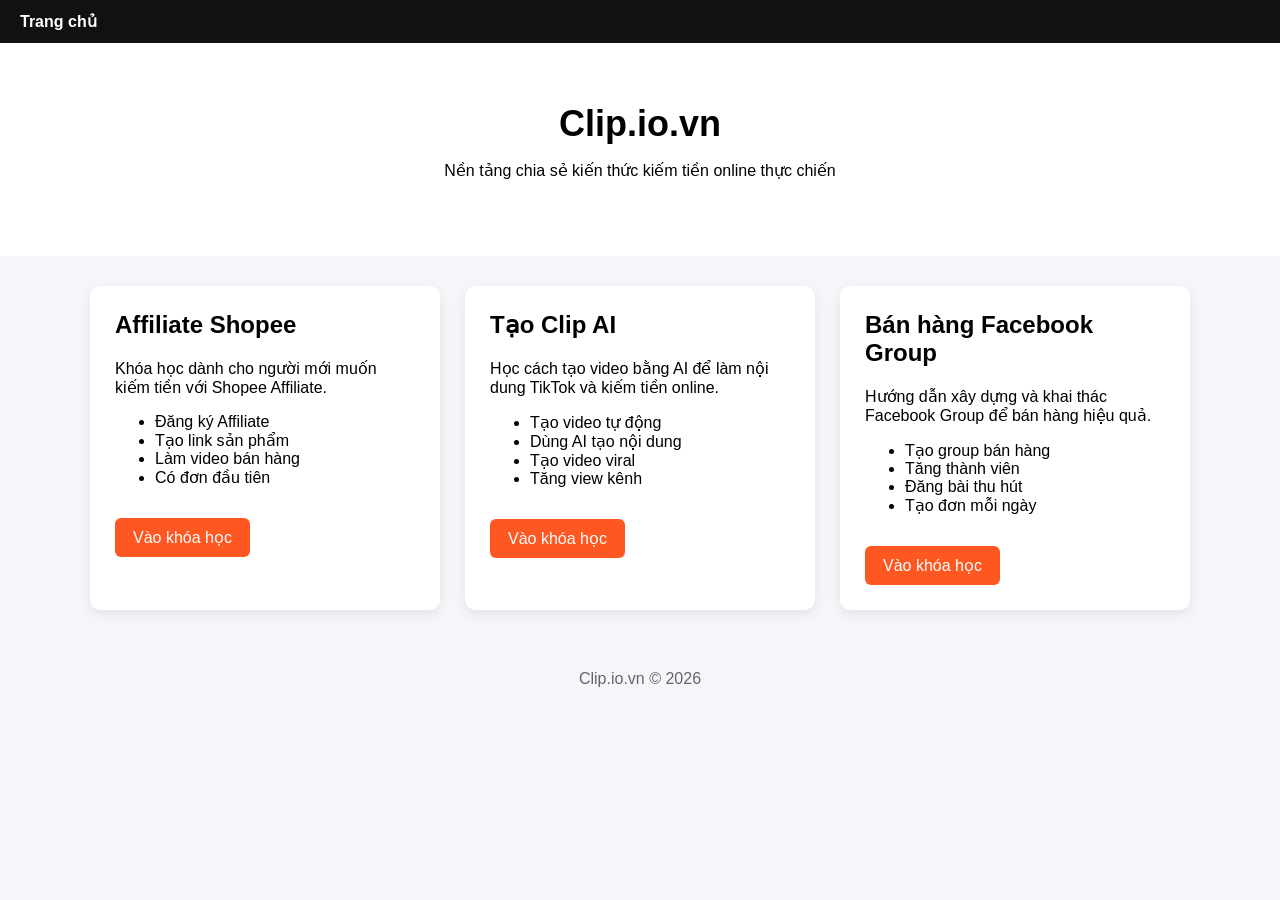
<file: index.html>
<!DOCTYPE html>
<html lang="vi">
<head>
<meta charset="UTF-8">
<title>Clip.io.vn - Học kiếm tiền Online</title>

<style>

body{
font-family: Arial, sans-serif;
margin:0;
background:#f5f6fa;
}

.topbar{
background:#111;
padding:12px 20px;
}

.topbar a{
color:white;
text-decoration:none;
margin-right:20px;
font-weight:bold;
}

.header{
text-align:center;
padding:60px 20px;
background:white;
}

.header h1{
margin:0;
font-size:36px;
}

.container{
max-width:1100px;
margin:auto;
padding:30px;
}

.grid{
display:grid;
grid-template-columns:repeat(auto-fit,minmax(280px,1fr));
gap:25px;
}

.card{
background:white;
padding:25px;
border-radius:10px;
box-shadow:0 4px 12px rgba(0,0,0,0.08);
}

.card h2{
margin-top:0;
}

.btn{
display:inline-block;
margin-top:15px;
padding:10px 18px;
background:#ff5722;
color:white;
text-decoration:none;
border-radius:6px;
}

.btn:hover{
background:#e64a19;
}

.footer{
text-align:center;
padding:30px;
color:#666;
}

</style>

</head>

<body>

<div class="topbar">
<a href="/">Trang chủ</a>
</div>

<div class="header">
<h1>Clip.io.vn</h1>
<p>Nền tảng chia sẻ kiến thức kiếm tiền online thực chiến</p>
</div>

<div class="container">

<div class="grid">

<div class="card">
<h2>Affiliate Shopee</h2>

<p>
Khóa học dành cho người mới muốn kiếm tiền với Shopee Affiliate.
</p>

<ul>
<li>Đăng ký Affiliate</li>
<li>Tạo link sản phẩm</li>
<li>Làm video bán hàng</li>
<li>Có đơn đầu tiên</li>
</ul>

<a class="btn" href="/aff-shopee/">
Vào khóa học
</a>

</div>


<div class="card">
<h2>Tạo Clip AI</h2>

<p>
Học cách tạo video bằng AI để làm nội dung TikTok và kiếm tiền online.
</p>

<ul>
<li>Tạo video tự động</li>
<li>Dùng AI tạo nội dung</li>
<li>Tạo video viral</li>
<li>Tăng view kênh</li>
</ul>

<a class="btn" href="/ai-video/">
Vào khóa học
</a>

</div>


<div class="card">
<h2>Bán hàng Facebook Group</h2>

<p>
Hướng dẫn xây dựng và khai thác Facebook Group để bán hàng hiệu quả.
</p>

<ul>
<li>Tạo group bán hàng</li>
<li>Tăng thành viên</li>
<li>Đăng bài thu hút</li>
<li>Tạo đơn mỗi ngày</li>
</ul>

<a class="btn" href="/fb-group/">
Vào khóa học
</a>

</div>

</div>

</div>

<div class="footer">
Clip.io.vn © 2026
</div>

</body>
</html>
</file>
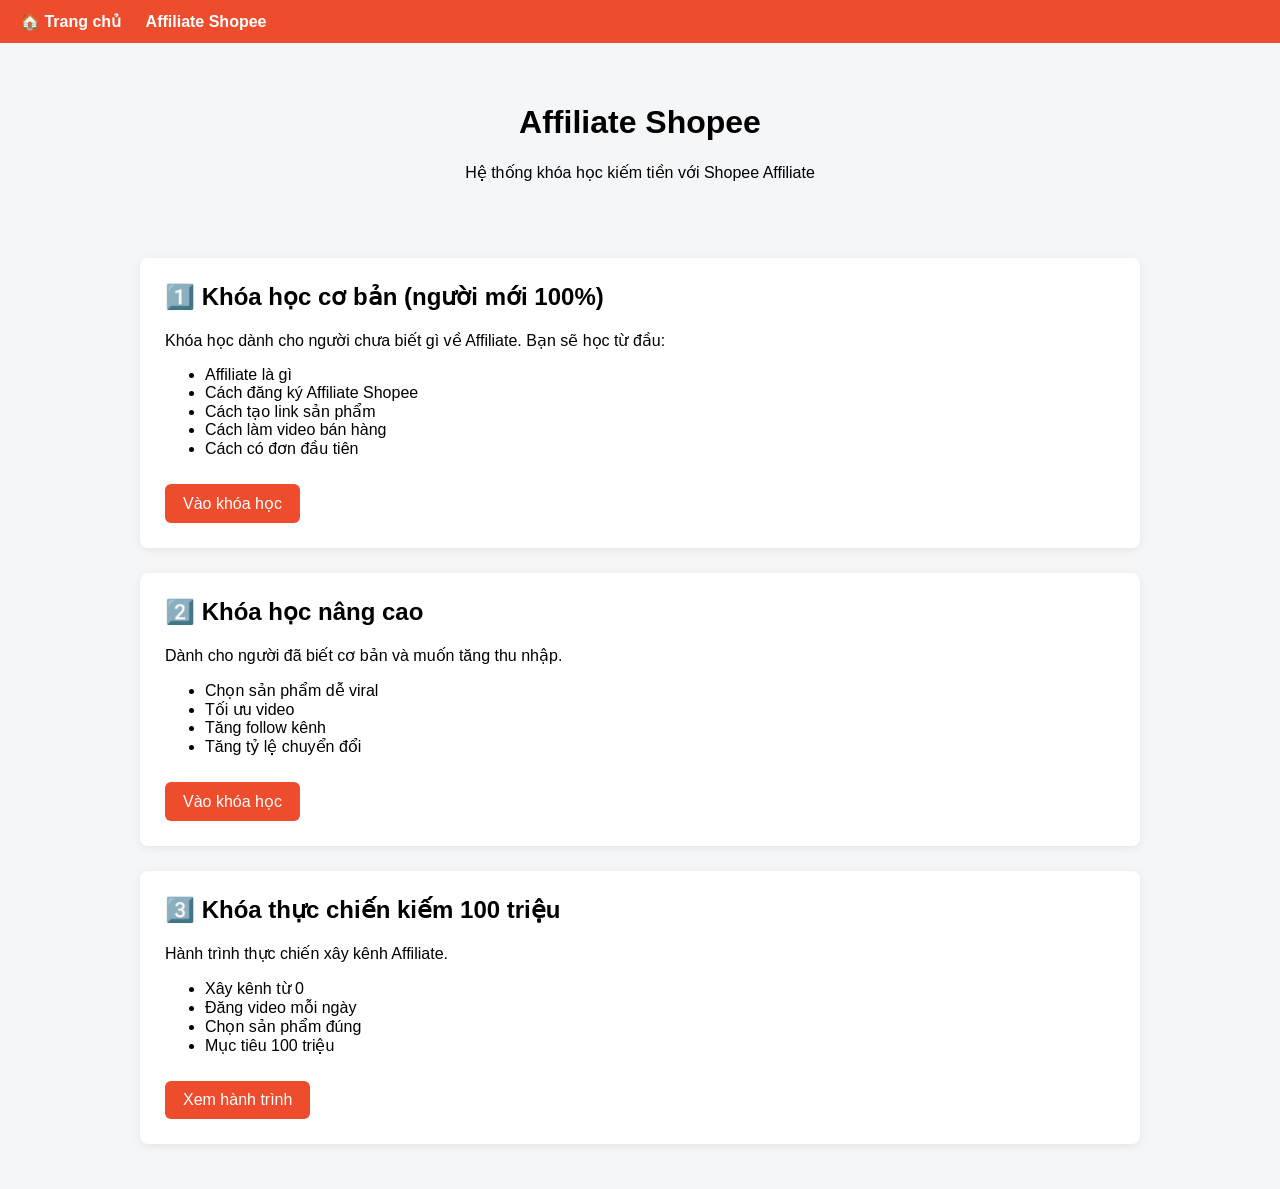
<file: aff-shopee/index.html>
<!DOCTYPE html>
<html lang="vi">
<head>
<meta charset="UTF-8">
<title>Affiliate Shopee</title>

<style>

body{
font-family: Arial, sans-serif;
margin:0;
background:#f4f6f8;
}

.topbar{
background:#ee4d2d;
padding:12px 20px;
}

.topbar a{
color:white;
text-decoration:none;
font-weight:bold;
margin-right:20px;
}

.header{
text-align:center;
padding:40px 20px;
}

.container{
max-width:1000px;
margin:auto;
padding:20px;
}

.card{
background:white;
padding:25px;
margin-bottom:25px;
border-radius:8px;
box-shadow:0 2px 8px rgba(0,0,0,0.08);
}

.card h2{
margin-top:0;
}

.btn{
display:inline-block;
margin-top:10px;
padding:10px 18px;
background:#ee4d2d;
color:white;
text-decoration:none;
border-radius:6px;
}

.btn:hover{
background:#d63b1d;
}

</style>
</head>

<body>

<div class="topbar">
<a href="/">🏠 Trang chủ</a>
<a href="/aff-shopee/">Affiliate Shopee</a>
</div>

<div class="header">
<h1>Affiliate Shopee</h1>
<p>Hệ thống khóa học kiếm tiền với Shopee Affiliate</p>
</div>

<div class="container">

<div class="card">
<h2>1️⃣ Khóa học cơ bản (người mới 100%)</h2>

<p>
Khóa học dành cho người chưa biết gì về Affiliate.
Bạn sẽ học từ đầu:
</p>

<ul>
<li>Affiliate là gì</li>
<li>Cách đăng ký Affiliate Shopee</li>
<li>Cách tạo link sản phẩm</li>
<li>Cách làm video bán hàng</li>
<li>Cách có đơn đầu tiên</li>
</ul>

<a class="btn" href="basic-course/index.html">
Vào khóa học
</a>

</div>


<div class="card">

<h2>2️⃣ Khóa học nâng cao</h2>

<p>
Dành cho người đã biết cơ bản và muốn tăng thu nhập.
</p>

<ul>
<li>Chọn sản phẩm dễ viral</li>
<li>Tối ưu video</li>
<li>Tăng follow kênh</li>
<li>Tăng tỷ lệ chuyển đổi</li>
</ul>

<a class="btn" href="advanced-course/index.html">
Vào khóa học
</a>

</div>


<div class="card">

<h2>3️⃣ Khóa thực chiến kiếm 100 triệu</h2>

<p>
Hành trình thực chiến xây kênh Affiliate.
</p>

<ul>
<li>Xây kênh từ 0</li>
<li>Đăng video mỗi ngày</li>
<li>Chọn sản phẩm đúng</li>
<li>Mục tiêu 100 triệu</li>
</ul>

<a class="btn" href="100tr-challenge/index.html">
Xem hành trình
</a>

</div>

</div>

</body>
</html>
</file>
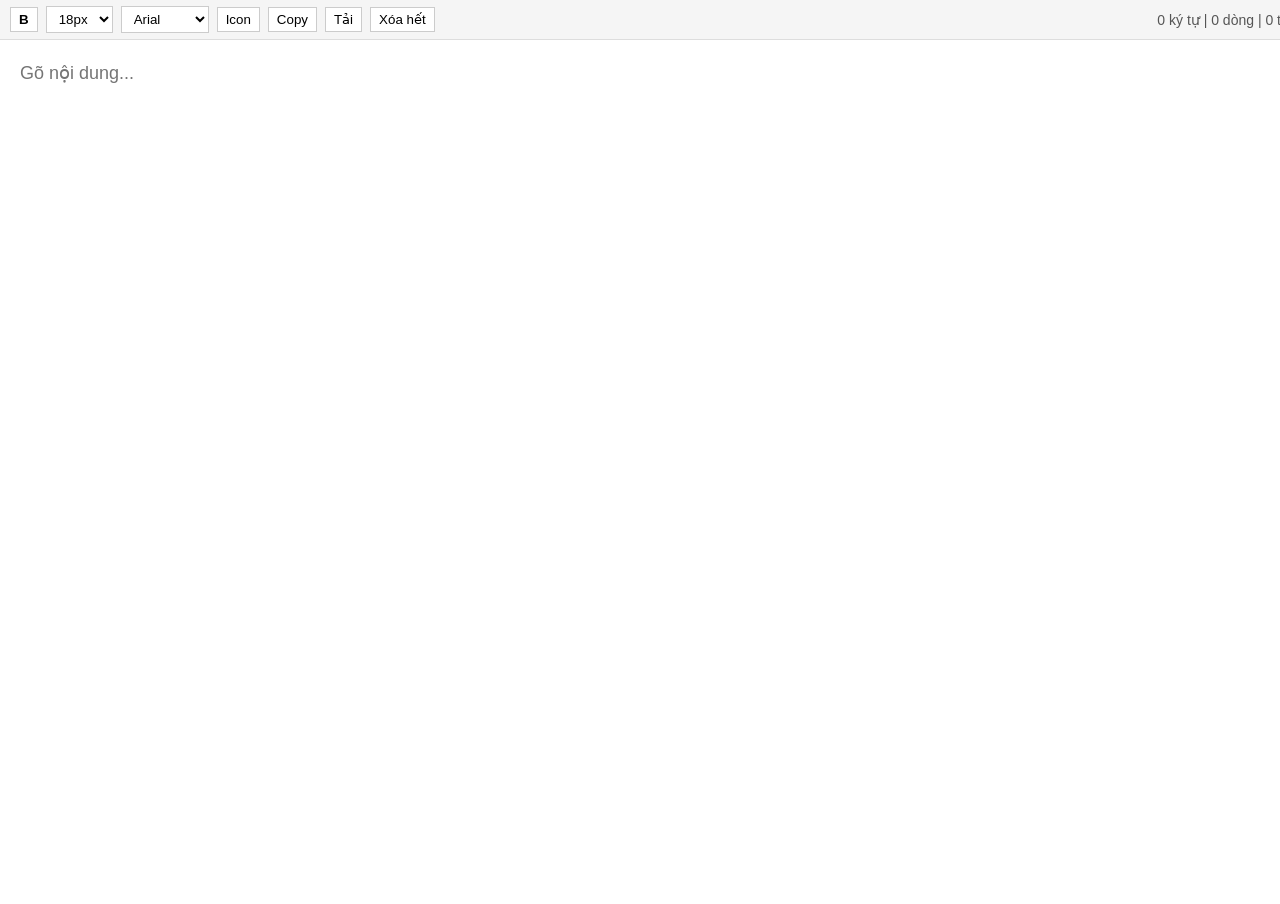
<file: notepad/index.html>
<!DOCTYPE html>
<html lang="vi">
<head>
<meta charset="UTF-8">
<title>Quick Note Pro</title>
<style>
body{
    margin:0;
    background:#ffffff;
}
.toolbar{
    position:fixed;
    top:0;
    width:100%;
    background:#f5f5f5;
    padding:6px 10px;
    display:flex;
    align-items:center;
    gap:8px;
    border-bottom:1px solid #ddd;
    font-family:Arial;
}
button, select{
    padding:4px 8px;
    cursor:pointer;
    border:1px solid #ccc;
    background:#fff;
}
#stats{
    margin-left:auto;
    font-size:14px;
    color:#555;
}
textarea{
    margin-top:42px;
    width:100%;
    height:calc(100vh - 42px);
    border:none;
    outline:none;
    resize:none;
    padding:20px;
    font-size:18px;
    font-family:Arial;
    box-sizing:border-box;
}
</style>
</head>
<body>

<div class="toolbar">

    <button onclick="toggleBold()"><b>B</b></button>

    <select onchange="changeFontSize(this.value)">
        <option value="14px">14px</option>
        <option value="16px">16px</option>
        <option value="18px" selected>18px</option>
        <option value="20px">20px</option>
        <option value="24px">24px</option>
        <option value="28px">28px</option>
    </select>

    <select onchange="changeFont(this.value)">
        <option value="Arial">Arial</option>
        <option value="Tahoma">Tahoma</option>
        <option value="Times New Roman">Times</option>
        <option value="Courier New">Courier</option>
        <option value="Verdana">Verdana</option>
    </select>

    <button onclick="insertIcon()">Icon</button>
    <button onclick="copyText()">Copy</button>
    <button onclick="download()">Tải</button>
    <button onclick="clearText()">Xóa hết</button>

    <div id="stats">0 ký tự | 0 dòng | 0 từ</div>
</div>

<textarea id="note" placeholder="Gõ nội dung..."></textarea>

<script>
const textarea = document.getElementById("note");
const stats = document.getElementById("stats");

// Load nội dung
textarea.value = localStorage.getItem("quicknote") || "";
updateStats();

// Auto save
textarea.addEventListener("input", ()=>{
    localStorage.setItem("quicknote", textarea.value);
    updateStats();
});

// Thống kê
function updateStats(){
    const text = textarea.value;
    const chars = text.length;
    const lines = text ? text.split("\n").length : 0;
    const words = text.trim() ? text.trim().split(/\s+/).length : 0;
    stats.innerText = chars + " ký tự | " + lines + " dòng | " + words + " từ";
}

// Bold toàn bộ
function toggleBold(){
    textarea.style.fontWeight =
        textarea.style.fontWeight === "bold" ? "normal" : "bold";
}

// Đổi cỡ chữ
function changeFontSize(size){
    textarea.style.fontSize = size;
}

// Đổi font
function changeFont(font){
    textarea.style.fontFamily = font;
}

// Chèn icon ngẫu nhiên
function insertIcon(){
    const icons = ["🔥","🚀","✅","💰","📌","⭐","⚡","🎯","💡","📢","📈","👑"];
    const random = icons[Math.floor(Math.random()*icons.length)];
    const start = textarea.selectionStart;
    const end = textarea.selectionEnd;
    const text = textarea.value;
    textarea.value = text.substring(0,start) + random + text.substring(end);
    textarea.focus();
    textarea.selectionStart = textarea.selectionEnd = start + 2;
    localStorage.setItem("quicknote", textarea.value);
    updateStats();
}

// Copy
function copyText(){
    navigator.clipboard.writeText(textarea.value);
    alert("Đã copy!");
}

// Tải file
function download(){
    const blob = new Blob([textarea.value], {type:"text/plain"});
    const link = document.createElement("a");
    link.href = URL.createObjectURL(blob);
    link.download = "note.txt";
    link.click();
}

// Xóa hết
function clearText(){
    if(confirm("Xóa toàn bộ nội dung?")){
        textarea.value = "";
        localStorage.removeItem("quicknote");
        updateStats();
    }
}
</script>

</body>
</html>
</file>
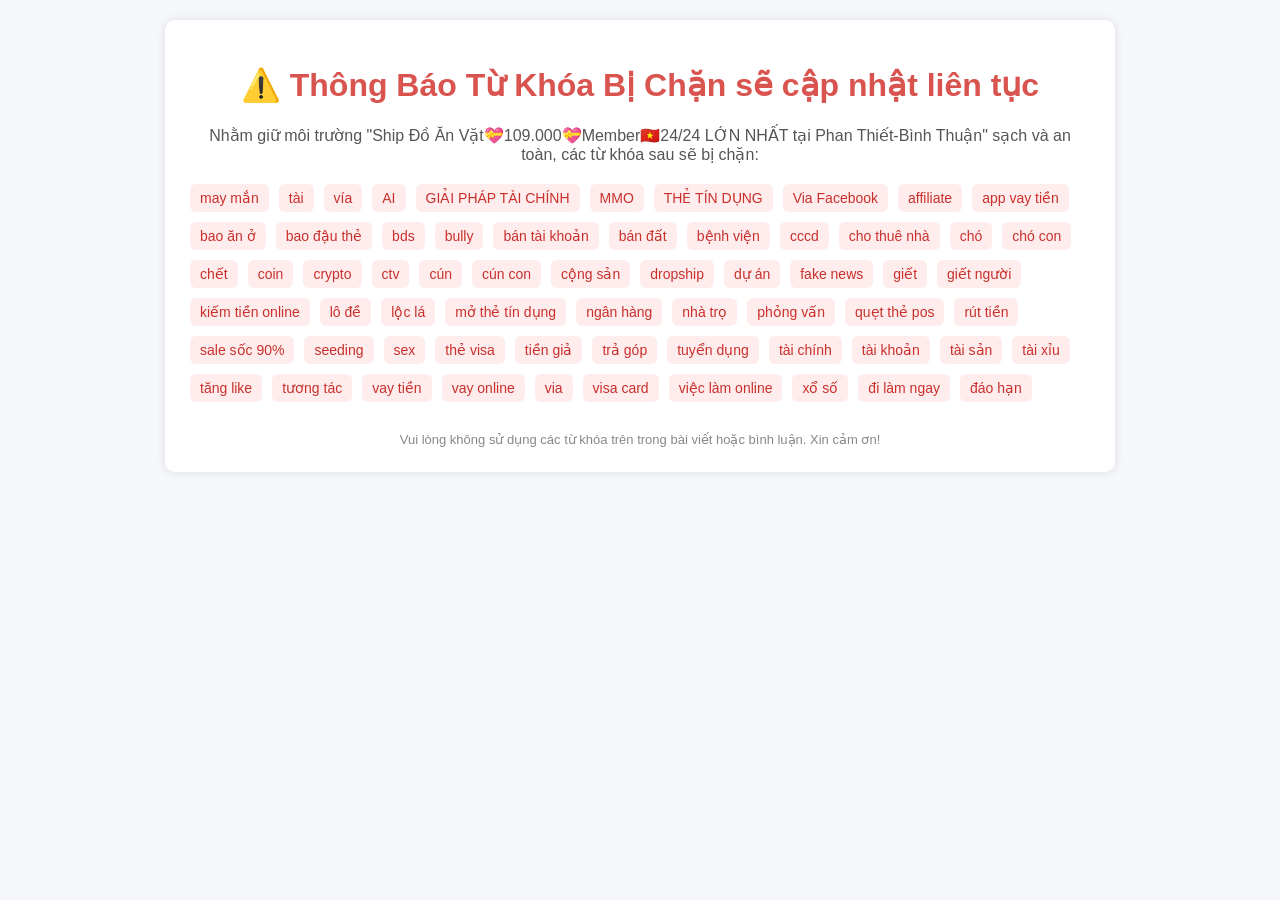
<file: spam.html>
<!DOCTYPE html>
<html lang="vi">
<head>
    <meta charset="UTF-8">
    <title>Thông Báo Từ Khóa Bị Chặn</title>
    <style>
        body {
            font-family: Arial, sans-serif;
            background: #f5f7fa;
            margin: 0;
            padding: 20px;
        }
        .container {
            max-width: 900px;
            margin: auto;
            background: white;
            padding: 25px;
            border-radius: 10px;
            box-shadow: 0 0 10px rgba(0,0,0,0.1);
        }
        h1 {
            color: #d9534f;
            text-align: center;
        }
        p {
            text-align: center;
            color: #555;
        }
        .keywords {
            display: flex;
            flex-wrap: wrap;
            gap: 10px;
            margin-top: 20px;
        }
        .tag {
            background: #ffecec;
            color: #c9302c;
            padding: 6px 10px;
            border-radius: 6px;
            font-size: 14px;
        }
        footer {
            margin-top: 30px;
            text-align: center;
            font-size: 13px;
            color: #888;
        }
    </style>
</head>
<body>

<div class="container">
    <h1>⚠️ Thông Báo Từ Khóa Bị Chặn sẽ cập nhật liên tục </h1>
    <p>Nhằm giữ môi trường "Ship Đồ Ăn Vặt💝109.000💝Member🇻🇳24/24 LỚN NHẤT tại Phan Thiết-Bình Thuận" sạch và an toàn, các từ khóa sau sẽ bị chặn:</p>

    <div class="keywords">
        <span class="tag">may mắn</span>
        <span class="tag">tài</span>
        <span class="tag">vía</span>
        <span class="tag">AI</span>
        <span class="tag">GIẢI PHÁP TÀI CHÍNH</span>
        <span class="tag">MMO</span>
        <span class="tag">THẺ TÍN DỤNG</span>
        <span class="tag">Via Facebook</span>
        <span class="tag">affiliate</span>
        <span class="tag">app vay tiền</span>
        <span class="tag">bao ăn ở</span>
        <span class="tag">bao đậu thẻ</span>
        <span class="tag">bds</span>
        <span class="tag">bully</span>
        <span class="tag">bán tài khoản</span>
        <span class="tag">bán đất</span>
        <span class="tag">bệnh viện</span>
        <span class="tag">cccd</span>
        <span class="tag">cho thuê nhà</span>
        <span class="tag">chó</span>
        <span class="tag">chó con</span>
        <span class="tag">chết</span>
        <span class="tag">coin</span>
        <span class="tag">crypto</span>
        <span class="tag">ctv</span>
        <span class="tag">cún</span>
        <span class="tag">cún con</span>
        <span class="tag">cộng sản</span>
        <span class="tag">dropship</span>
        <span class="tag">dự án</span>
        <span class="tag">fake news</span>
        <span class="tag">giết</span>
        <span class="tag">giết người</span>
        <span class="tag">kiếm tiền online</span>
        <span class="tag">lô đề</span>
        <span class="tag">lộc lá</span>
        <span class="tag">mở thẻ tín dụng</span>
        <span class="tag">ngân hàng</span>
        <span class="tag">nhà trọ</span>
        <span class="tag">phỏng vấn</span>
        <span class="tag">quẹt thẻ pos</span>
        <span class="tag">rút tiền</span>
        <span class="tag">sale sốc 90%</span>
        <span class="tag">seeding</span>
        <span class="tag">sex</span>
        <span class="tag">thẻ visa</span>
        <span class="tag">tiền giả</span>
        <span class="tag">trả góp</span>
        <span class="tag">tuyển dụng</span>
        <span class="tag">tài chính</span>
        <span class="tag">tài khoản</span>
        <span class="tag">tài sản</span>
        <span class="tag">tài xỉu</span>
        <span class="tag">tăng like</span>
        <span class="tag">tương tác</span>
        <span class="tag">vay tiền</span>
        <span class="tag">vay online</span>
        <span class="tag">via</span>
        <span class="tag">visa card</span>
        <span class="tag">việc làm online</span>
        <span class="tag">xổ số</span>
        <span class="tag">đi làm ngay</span>
        <span class="tag">đáo hạn</span>
    </div>

    <footer>
        Vui lòng không sử dụng các từ khóa trên trong bài viết hoặc bình luận. Xin cảm ơn!
    </footer>
</div>

</body>
</html>
</file>
